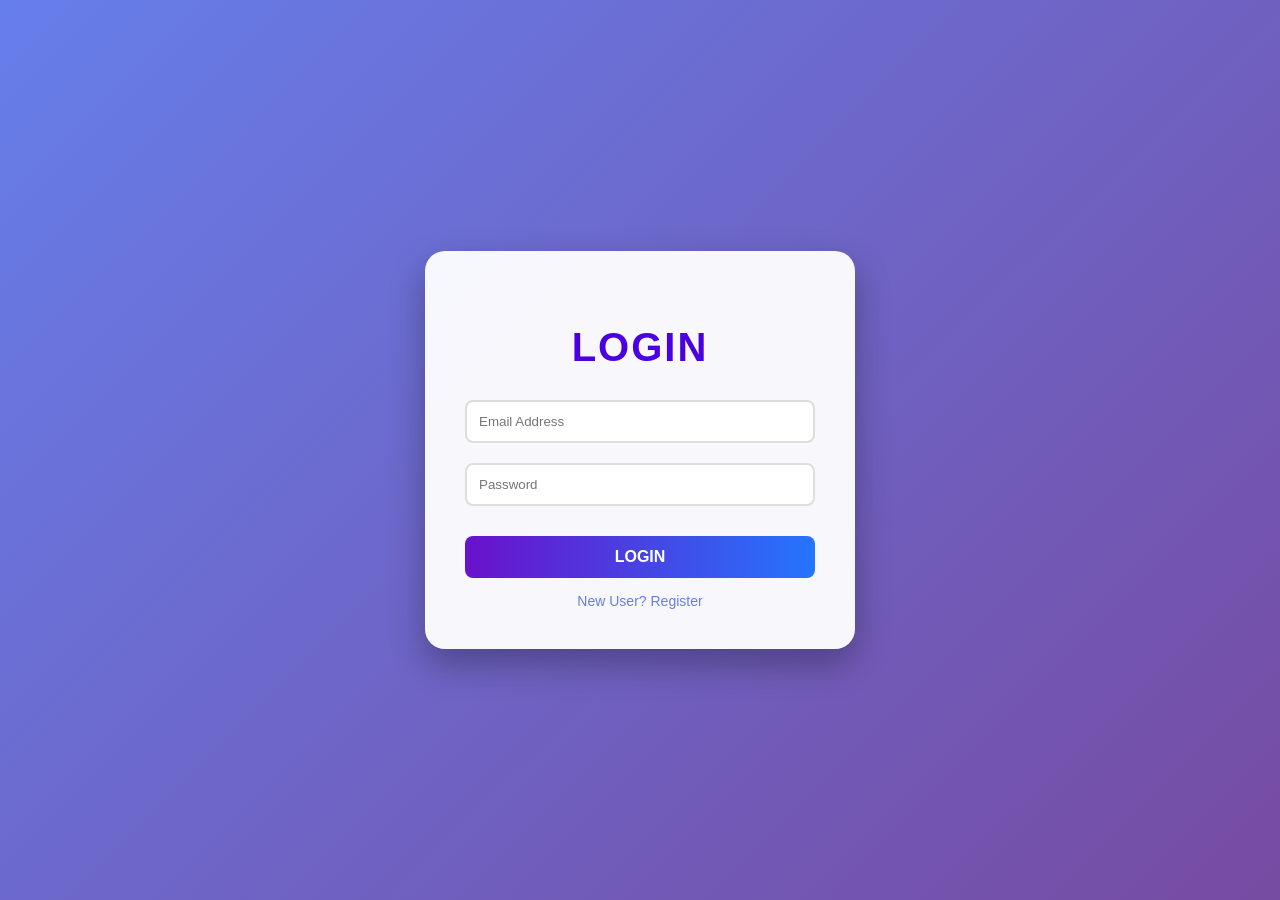
<file: login.html>
<!DOCTYPE html>
<html>
<head>
<title>Creative Login</title>
<style>
    
    body {
        font-family: 'Segoe UI', Tahoma, Geneva, Verdana, sans-serif;
        background: linear-gradient(135deg, #667eea 0%, #764ba2 100%);
        margin: 0;
        display: flex;
        justify-content: center; 
        align-items: center;     
        height: 100vh;   
    }        

    
    .container {
        background: rgba(255, 255, 255, 0.95); 
        padding: 40px;
        border-radius: 20px;
        box-shadow: 0px 15px 35px rgba(0, 0, 0, 0.3);
        width: 350px;
        text-align: center;
    }

    h2 {
        color: #4a00e0;
        font-size: 2.5rem;
        margin-bottom: 20px;
        text-transform: uppercase;
        letter-spacing: 2px;
    }

    input[type="text"], input[type="password"] {
        width: 100%;
        padding: 12px;
        margin: 10px 0;
        border: 2px solid #ddd;
        border-radius: 8px;
        box-sizing: border-box; 
        outline: none;
        transition: 0.3s;
    }

    input:focus {
        border-color: #764ba2;   }

    button {
        background: linear-gradient(to right, #6a11cb, #2575fc);
        color: white;
        width: 100%;
        padding: 12px;
        border: none;
        border-radius: 8px;
        font-size: 16px;
        font-weight: bold;
        cursor: pointer;
        margin-top: 20px;
        transition: transform 0.2s, box-shadow 0.2s;
    }

    button:hover {
        transform: translateY(-3px); /* Thoda upar uthega */
        box-shadow: 0 5px 15px rgba(106, 17, 203, 0.4);
    }

    /* 6. Links Style */
    a {
        display: block;
        margin-top: 15px;
        color: #667eea;
        text-decoration: none;
        font-size: 14px;
    }
</style>
</head>
<body>

<div class="container">
    <h2>Login</h2>
    <form action="/login" method="post">
        <input type="text" name="email" placeholder="Email Address" required>
        <input type="password" name="password" placeholder="Password" required>
        <button type="submit">LOGIN</button>
    </form>
    <a href="/register">New User? Register</a>
</div>

</body>
</html>
</file>
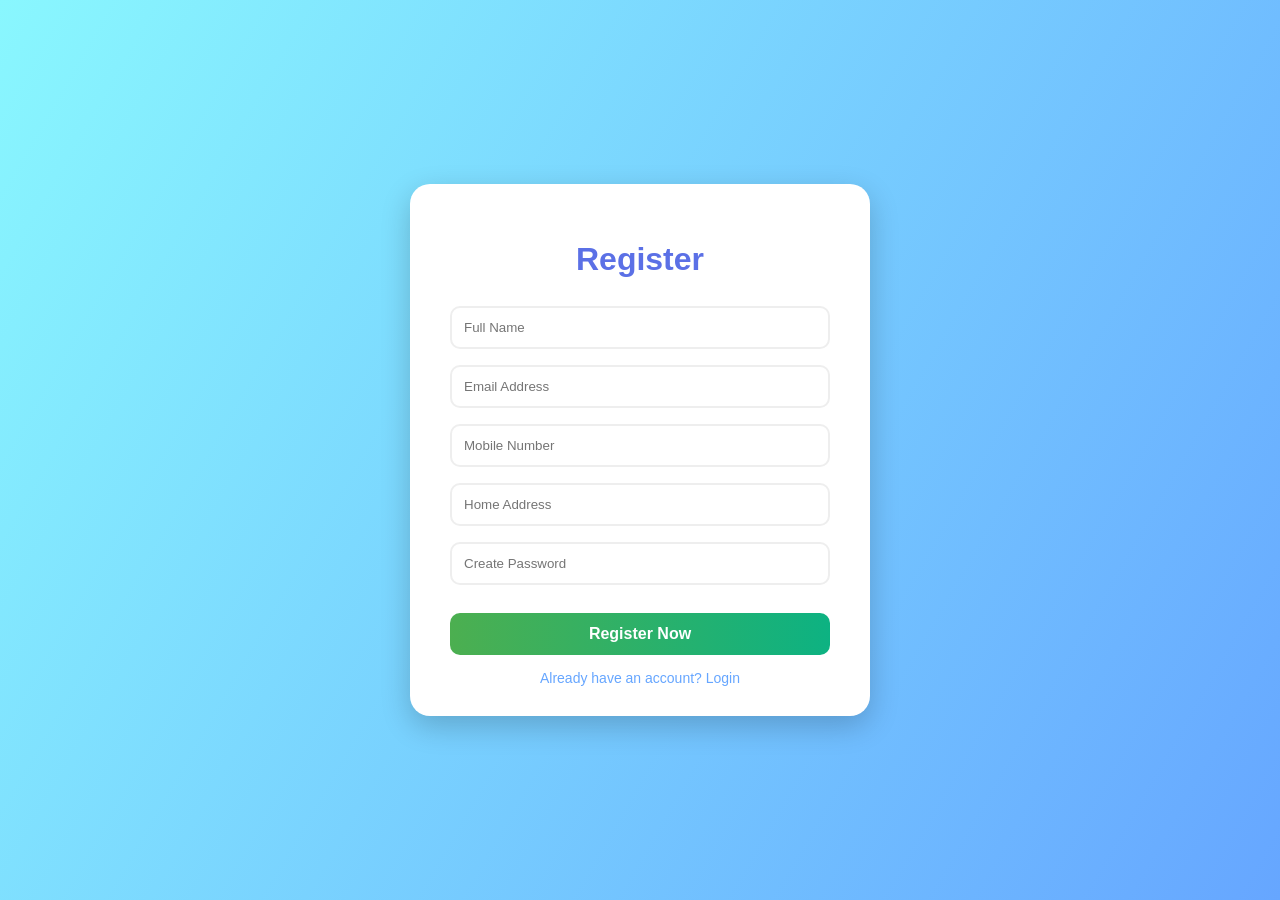
<file: register.html>
<!DOCTYPE html>
<html>
<head>
<title>Register</title>
<style>

body {
    font-family: 'Segoe UI', Tahoma, Geneva, Verdana, sans-serif;
    margin: 0;
    padding: 0;
    display: flex;
    justify-content: center;
    align-items: center;
    min-height: 100vh; 
    background: linear-gradient(120deg, #89f7fe, #66a6ff);
}

/* 2. Registration Card */
.container {
    background: white;
    padding: 30px 40px;
    border-radius: 20px;
    box-shadow: 0px 10px 30px rgba(0, 0, 0, 0.2);
    text-align: center;
    width: 380px; /* Thoda wide rakha hai inputs ke liye */
}

h2 {
    color: #5b70e6;
    font-size: 32px;
    margin-bottom: 20px;
    font-weight: bold;
}

/* 3. Inputs ki styling */
input {
    width: 100%;
    padding: 12px;
    margin: 8px 0;
    border: 2px solid #eee;
    border-radius: 10px;
    box-sizing: border-box; 
    outline: none;
    transition: 0.3s;
}

input:focus {
    border-color: #66a6ff;
    box-shadow: 0 0 8px rgba(102, 166, 255, 0.2);
}

/* 4. Creative Register Button */
button {
    background: linear-gradient(to right, #4CAF50, #0db282);
    color: white;
    padding: 12px;
    width: 100%;
    border: none;
    border-radius: 10px;
    cursor: pointer;
    font-size: 16px;
    font-weight: bold;
    margin-top: 20px;
    transition: 0.3s ease;
}

button:hover {
    transform: translateY(-2px);
    box-shadow: 0px 5px 15px rgba(13, 178, 130, 0.4);
}

/* Back to Login link */
.login-link {
    display: block;
    margin-top: 15px;
    color: #66a6ff;
    text-decoration: none;
    font-size: 14px;
}
</style>
</head>
<body>

<div class="container">
    <h2>Register</h2>

    <form action="/register" method="post">
        <!-- Name Field -->
        <input type="text" name="name" placeholder="Full Name" required>
        
        <!-- Email Field -->
        <input type="email" name="email" placeholder="Email Address" required>
        
        <!-- Mobile No Field -->
        <input type="tel" name="mobile" placeholder="Mobile Number" required>
        
        <!-- Address Field -->
        <input type="text" name="address" placeholder="Home Address" required>
        
        <!-- Password Field -->
        <input type="password" name="password" placeholder="Create Password" required>

        <button type="submit">Register Now</button>
    </form>

    <a href="/login" class="login-link">Already have an account? Login</a>
</div>

</body>
</html>
</file>
